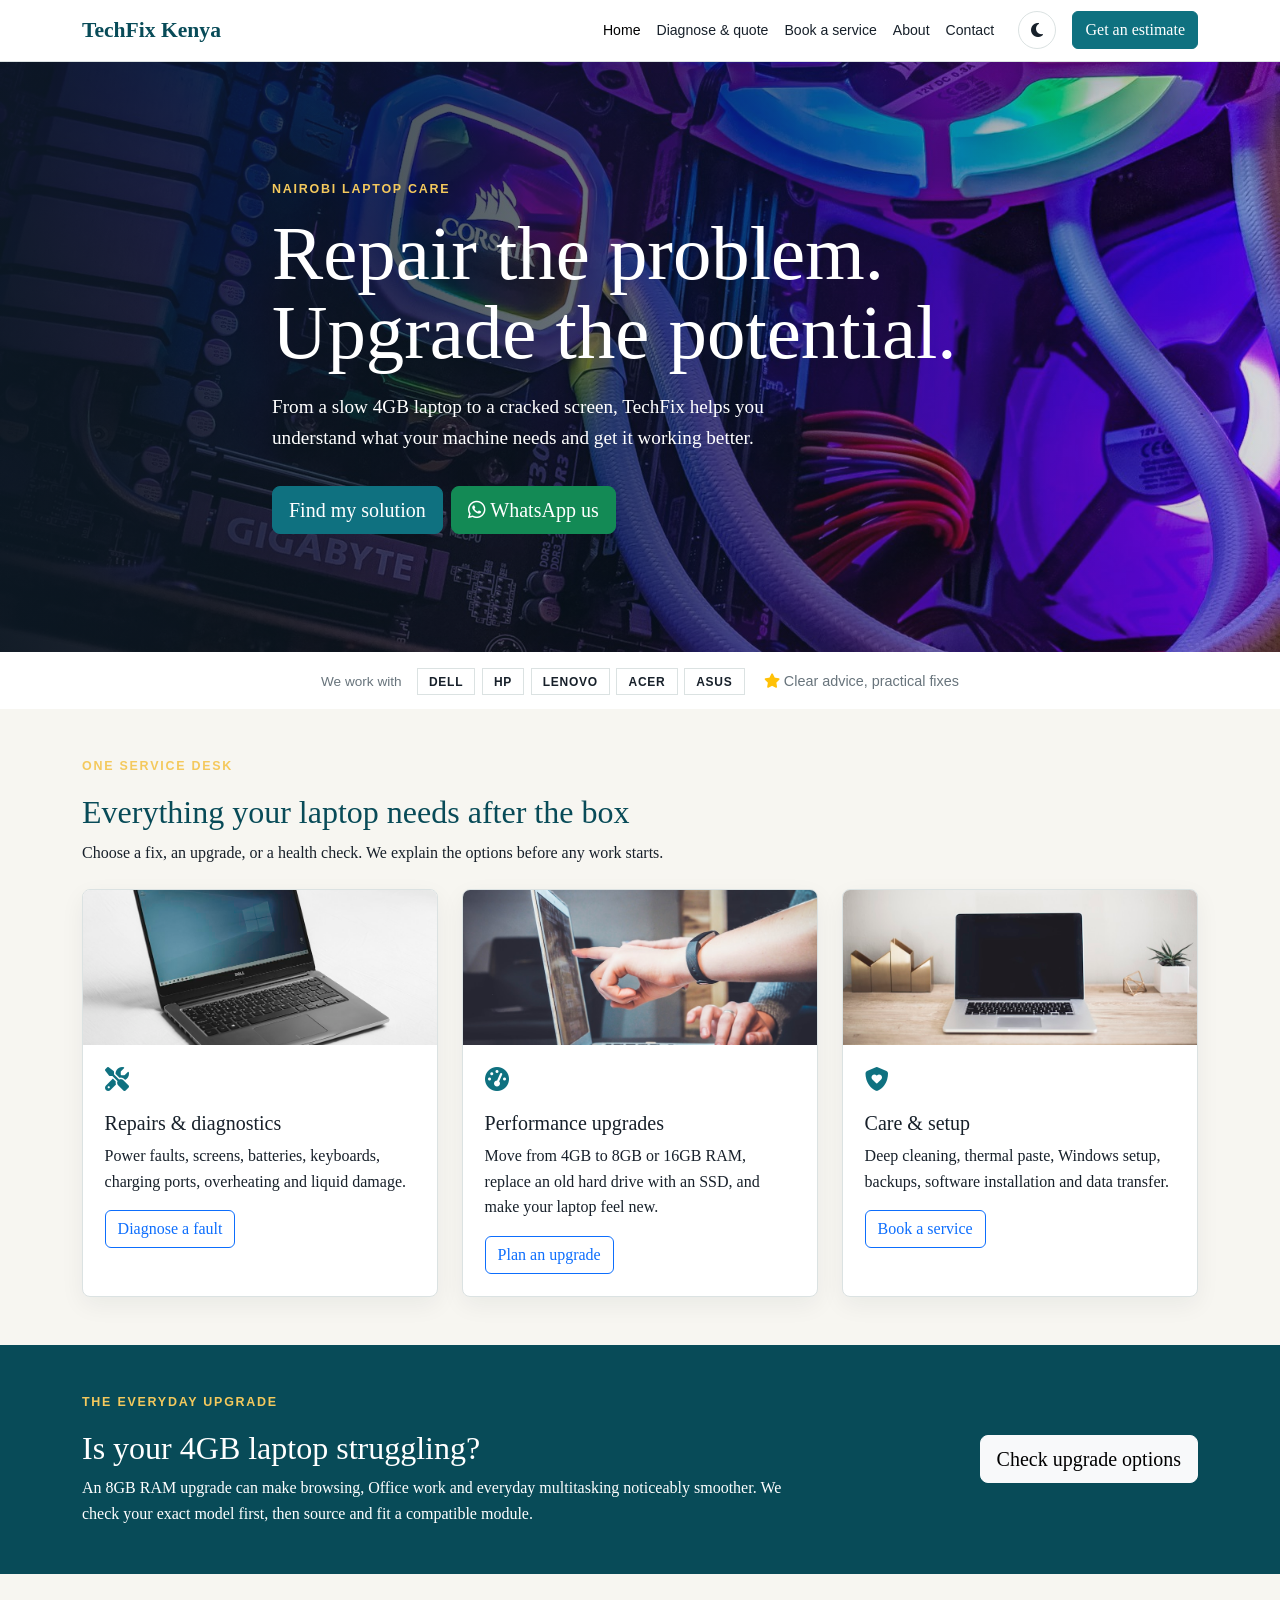
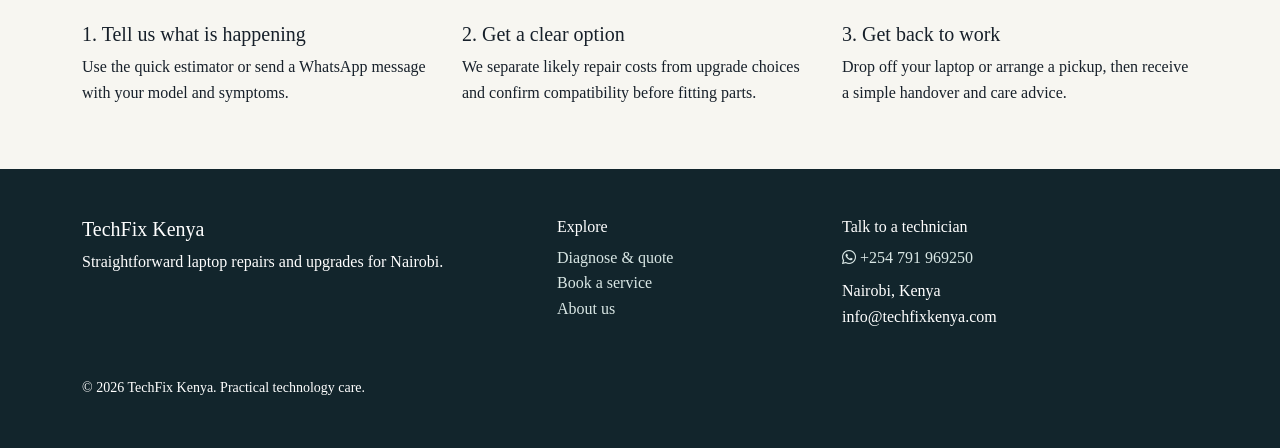
<file: index.html>
<!doctype html>
<html lang="en">
<head>
    <meta charset="utf-8"><meta name="viewport" content="width=device-width, initial-scale=1">
    <title>TechFix Kenya | Repair, upgrade, and keep your laptop going</title>
    <meta name="description" content="Laptop repairs, RAM and SSD upgrades, cleaning, data support and honest advice in Nairobi.">
    <link href="https://cdn.jsdelivr.net/npm/bootstrap@5.3.3/dist/css/bootstrap.min.css" rel="stylesheet">
    <link href="https://cdnjs.cloudflare.com/ajax/libs/font-awesome/6.4.0/css/all.min.css" rel="stylesheet"><link rel="stylesheet" href="styles.css">
</head>
<body>
<header class="navbar navbar-expand-lg sticky-top"><div class="container"><a class="navbar-brand" href="index.html">TechFix Kenya</a><button class="navbar-toggler" data-bs-toggle="collapse" data-bs-target="#nav"><span class="navbar-toggler-icon"></span></button><nav id="nav" class="collapse navbar-collapse"><ul class="navbar-nav ms-auto"><li class="nav-item"><a class="nav-link active" href="index.html">Home</a></li><li class="nav-item"><a class="nav-link" href="diagnose.html">Diagnose & quote</a></li><li class="nav-item"><a class="nav-link" href="book.html">Book a service</a></li><li class="nav-item"><a class="nav-link" href="about.html">About</a></li><li class="nav-item"><a class="nav-link" href="contact.html">Contact</a></li></ul><button class="theme-toggle ms-lg-3 my-2 my-lg-0" type="button" data-theme-toggle aria-label="Switch to dark mode" title="Switch to dark mode"><i class="fas fa-moon"></i><i class="fas fa-sun"></i></button><a href="diagnose.html" class="btn btn-primary ms-lg-3">Get an estimate</a></nav></div></header>
<main>
<section class="hero"><div class="container hero-content"><p class="eyebrow">Nairobi laptop care</p><h1>Repair the problem. Upgrade the potential.</h1><p class="hero-copy">From a slow 4GB laptop to a cracked screen, TechFix helps you understand what your machine needs and get it working better.</p><a href="diagnose.html" class="btn btn-primary btn-lg me-2">Find my solution</a><a data-whatsapp="Hello TechFix Kenya, I would like advice about my laptop." class="btn btn-success btn-lg" href="#"><i class="fab fa-whatsapp"></i> WhatsApp us</a></div></section>
<section class="bg-white py-3"><div class="container text-center"><span class="trust-label">We work with</span><span class="brand-pill">DELL</span><span class="brand-pill">HP</span><span class="brand-pill">LENOVO</span><span class="brand-pill">ACER</span><span class="brand-pill">ASUS</span><span class="rating ms-lg-3"><i class="fas fa-star text-warning"></i> Clear advice, practical fixes</span></div></section>
<section class="py-5"><div class="container"><div class="section-heading mb-4"><p class="section-kicker">One service desk</p><h2>Everything your laptop needs after the box</h2><p>Choose a fix, an upgrade, or a health check. We explain the options before any work starts.</p></div><div class="row g-4">
<div class="col-md-4"><article class="service-card"><img src="images/screen-repair.jpg" alt="Laptop screen being repaired" loading="lazy"><div class="card-body"><i class="fas fa-screwdriver-wrench"></i><h3 class="h5 mt-3">Repairs & diagnostics</h3><p>Power faults, screens, batteries, keyboards, charging ports, overheating and liquid damage.</p><a href="diagnose.html" class="btn btn-outline-primary">Diagnose a fault</a></div></article></div>
<div class="col-md-4"><article class="service-card"><img src="images/diagnostics.jpg" alt="Laptop diagnostics workspace" loading="lazy"><div class="card-body"><i class="fas fa-gauge-high"></i><h3 class="h5 mt-3">Performance upgrades</h3><p>Move from 4GB to 8GB or 16GB RAM, replace an old hard drive with an SSD, and make your laptop feel new.</p><a href="diagnose.html" class="btn btn-outline-primary">Plan an upgrade</a></div></article></div>
<div class="col-md-4"><article class="service-card"><img src="images/cleaning.jpg" alt="Technician cleaning a laptop" loading="lazy"><div class="card-body"><i class="fas fa-shield-heart"></i><h3 class="h5 mt-3">Care & setup</h3><p>Deep cleaning, thermal paste, Windows setup, backups, software installation and data transfer.</p><a href="book.html" class="btn btn-outline-primary">Book a service</a></div></article></div>
</div></div></section>
<section class="upgrade-band py-5"><div class="container"><div class="row align-items-center g-4"><div class="col-lg-8"><p class="section-kicker">The everyday upgrade</p><h2>Is your 4GB laptop struggling?</h2><p class="mb-0">An 8GB RAM upgrade can make browsing, Office work and everyday multitasking noticeably smoother. We check your exact model first, then source and fit a compatible module.</p></div><div class="col-lg-4 text-lg-end"><a href="diagnose.html" class="btn btn-light btn-lg">Check upgrade options</a></div></div></div></section>
<section class="py-5"><div class="container"><div class="row g-4"><div class="col-md-4"><h3 class="h5">1. Tell us what is happening</h3><p>Use the quick estimator or send a WhatsApp message with your model and symptoms.</p></div><div class="col-md-4"><h3 class="h5">2. Get a clear option</h3><p>We separate likely repair costs from upgrade choices and confirm compatibility before fitting parts.</p></div><div class="col-md-4"><h3 class="h5">3. Get back to work</h3><p>Drop off your laptop or arrange a pickup, then receive a simple handover and care advice.</p></div></div></div></section>
</main>
<footer class="text-white py-5"><div class="container"><div class="row g-4"><div class="col-md-5"><h2 class="h5">TechFix Kenya</h2><p class="mb-0">Straightforward laptop repairs and upgrades for Nairobi.</p></div><div class="col-md-3"><h2 class="h6">Explore</h2><a class="d-block" href="diagnose.html">Diagnose & quote</a><a class="d-block" href="book.html">Book a service</a><a class="d-block" href="about.html">About us</a></div><div class="col-md-4"><h2 class="h6">Talk to a technician</h2><a data-whatsapp="Hello TechFix Kenya, I would like to talk to a technician." href="#"><i class="fab fa-whatsapp"></i> +254 791 969250</a><p class="mt-2 mb-0">Nairobi, Kenya<br>info@techfixkenya.com</p></div></div><p class="small mt-5 mb-0">&copy; 2026 TechFix Kenya. Practical technology care.</p></div></footer>
<a data-whatsapp="Hello TechFix Kenya, I would like help with my laptop." class="btn btn-success floating-cta d-md-none" href="#"><i class="fab fa-whatsapp"></i> WhatsApp</a><script src="https://cdn.jsdelivr.net/npm/bootstrap@5.3.3/dist/js/bootstrap.bundle.min.js"></script><script src="scripts.js"></script>
</body></html>
</file>
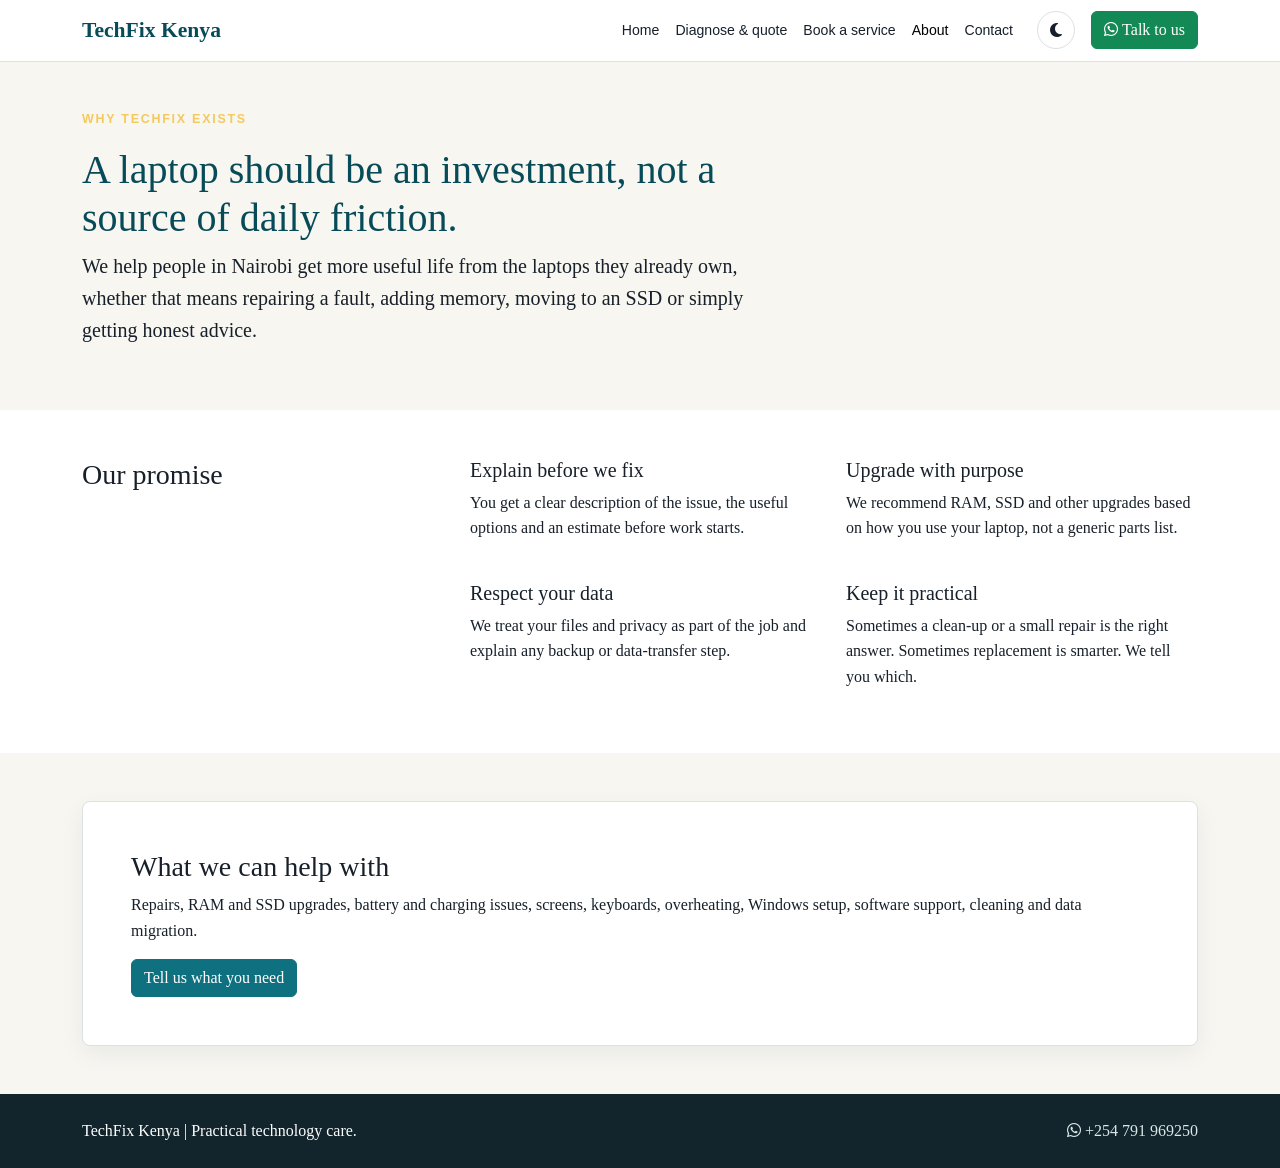
<file: about.html>
<!doctype html>
<html lang="en"><head><meta charset="utf-8"><meta name="viewport" content="width=device-width, initial-scale=1"><title>About TechFix Kenya</title><meta name="description" content="Learn how TechFix Kenya approaches laptop repairs and upgrades."><link href="https://cdn.jsdelivr.net/npm/bootstrap@5.3.3/dist/css/bootstrap.min.css" rel="stylesheet"><link href="https://cdnjs.cloudflare.com/ajax/libs/font-awesome/6.4.0/css/all.min.css" rel="stylesheet"><link rel="stylesheet" href="styles.css"></head>
<body><header class="navbar navbar-expand-lg sticky-top"><div class="container"><a class="navbar-brand" href="index.html">TechFix Kenya</a><button class="navbar-toggler" data-bs-toggle="collapse" data-bs-target="#nav"><span class="navbar-toggler-icon"></span></button><nav id="nav" class="collapse navbar-collapse"><ul class="navbar-nav ms-auto"><li class="nav-item"><a class="nav-link" href="index.html">Home</a></li><li class="nav-item"><a class="nav-link" href="diagnose.html">Diagnose & quote</a></li><li class="nav-item"><a class="nav-link" href="book.html">Book a service</a></li><li class="nav-item"><a class="nav-link active" href="about.html">About</a></li><li class="nav-item"><a class="nav-link" href="contact.html">Contact</a></li></ul><button class="theme-toggle ms-lg-3 my-2 my-lg-0" type="button" data-theme-toggle aria-label="Switch to dark mode" title="Switch to dark mode"><i class="fas fa-moon"></i><i class="fas fa-sun"></i></button><a data-whatsapp="Hello TechFix Kenya, I would like to learn more about your services." class="btn btn-success ms-lg-3" href="#"><i class="fab fa-whatsapp"></i> Talk to us</a></nav></div></header>
<main><section class="py-5"><div class="container"><div class="section-heading"><p class="section-kicker">Why TechFix exists</p><h1>A laptop should be an investment, not a source of daily friction.</h1><p class="lead">We help people in Nairobi get more useful life from the laptops they already own, whether that means repairing a fault, adding memory, moving to an SSD or simply getting honest advice.</p></div></div></section><section class="bg-white py-5"><div class="container"><div class="row g-5"><div class="col-lg-4"><h2 class="h3">Our promise</h2></div><div class="col-lg-8"><div class="row g-4"><div class="col-md-6"><h3 class="h5">Explain before we fix</h3><p>You get a clear description of the issue, the useful options and an estimate before work starts.</p></div><div class="col-md-6"><h3 class="h5">Upgrade with purpose</h3><p>We recommend RAM, SSD and other upgrades based on how you use your laptop, not a generic parts list.</p></div><div class="col-md-6"><h3 class="h5">Respect your data</h3><p>We treat your files and privacy as part of the job and explain any backup or data-transfer step.</p></div><div class="col-md-6"><h3 class="h5">Keep it practical</h3><p>Sometimes a clean-up or a small repair is the right answer. Sometimes replacement is smarter. We tell you which.</p></div></div></div></div></div></section><section class="py-5"><div class="container"><div class="info-panel p-4 p-lg-5"><h2 class="h3">What we can help with</h2><p>Repairs, RAM and SSD upgrades, battery and charging issues, screens, keyboards, overheating, Windows setup, software support, cleaning and data migration.</p><a href="diagnose.html" class="btn btn-primary">Tell us what you need</a></div></div></section></main>
<footer class="text-white py-4"><div class="container d-flex flex-wrap justify-content-between gap-3"><span>TechFix Kenya | Practical technology care.</span><a data-whatsapp="Hello TechFix Kenya, I would like to talk to TechFix." href="#"><i class="fab fa-whatsapp"></i> +254 791 969250</a></div></footer><script src="https://cdn.jsdelivr.net/npm/bootstrap@5.3.3/dist/js/bootstrap.bundle.min.js"></script><script src="scripts.js"></script></body></html>
</file>
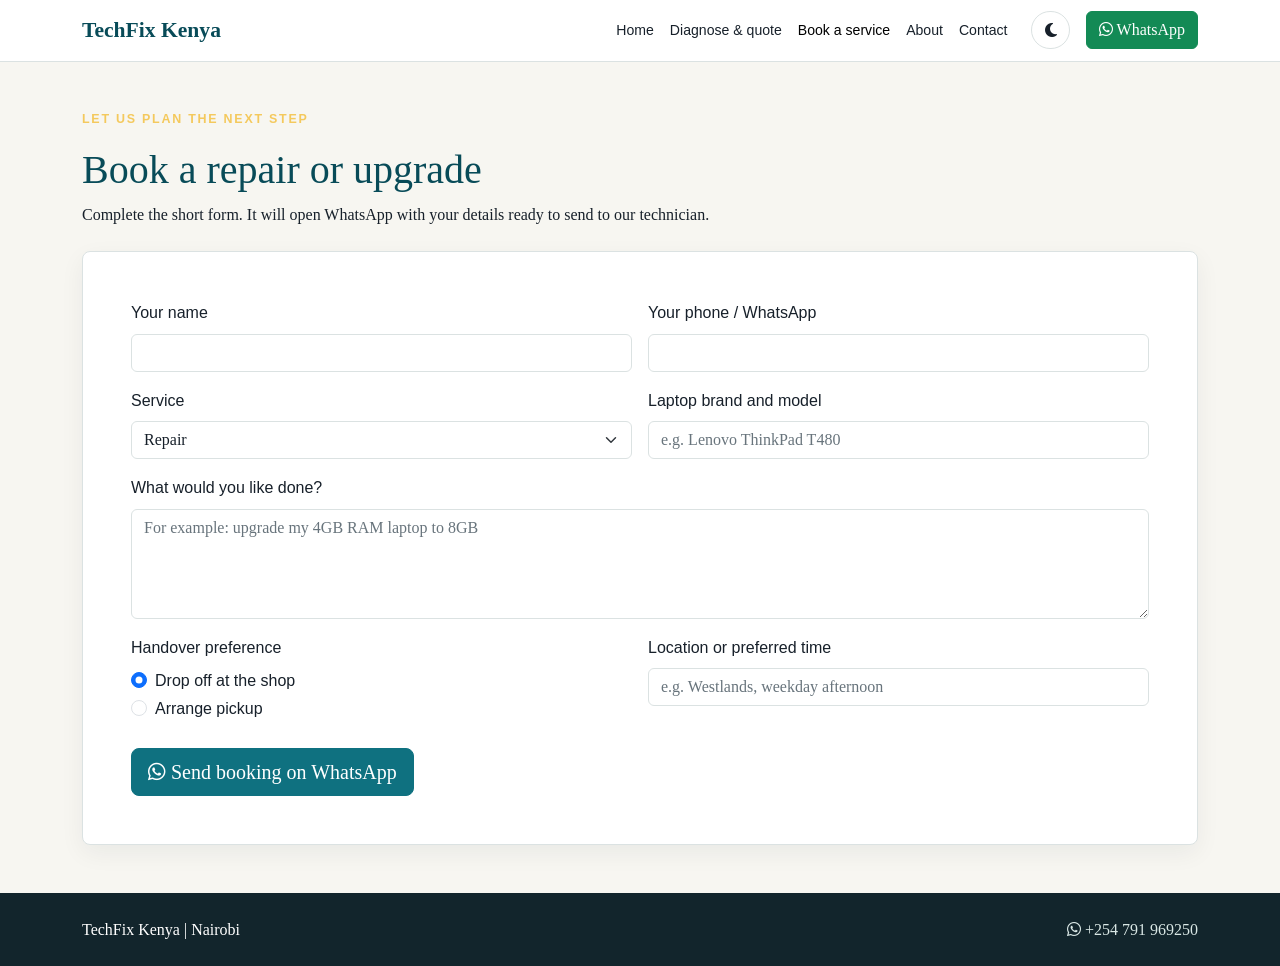
<file: book.html>
<!doctype html>
<html lang="en"><head><meta charset="utf-8"><meta name="viewport" content="width=device-width, initial-scale=1"><title>Book a laptop service | TechFix Kenya</title><meta name="description" content="Book laptop repair, upgrade, cleaning or setup with TechFix Kenya."><link href="https://cdn.jsdelivr.net/npm/bootstrap@5.3.3/dist/css/bootstrap.min.css" rel="stylesheet"><link href="https://cdnjs.cloudflare.com/ajax/libs/font-awesome/6.4.0/css/all.min.css" rel="stylesheet"><link rel="stylesheet" href="styles.css"></head>
<body><header class="navbar navbar-expand-lg sticky-top"><div class="container"><a class="navbar-brand" href="index.html">TechFix Kenya</a><button class="navbar-toggler" data-bs-toggle="collapse" data-bs-target="#nav"><span class="navbar-toggler-icon"></span></button><nav id="nav" class="collapse navbar-collapse"><ul class="navbar-nav ms-auto"><li class="nav-item"><a class="nav-link" href="index.html">Home</a></li><li class="nav-item"><a class="nav-link" href="diagnose.html">Diagnose & quote</a></li><li class="nav-item"><a class="nav-link active" href="book.html">Book a service</a></li><li class="nav-item"><a class="nav-link" href="about.html">About</a></li><li class="nav-item"><a class="nav-link" href="contact.html">Contact</a></li></ul><button class="theme-toggle ms-lg-3 my-2 my-lg-0" type="button" data-theme-toggle aria-label="Switch to dark mode" title="Switch to dark mode"><i class="fas fa-moon"></i><i class="fas fa-sun"></i></button><a data-whatsapp="Hello TechFix Kenya, I would like to book a laptop service." class="btn btn-success ms-lg-3" href="#"><i class="fab fa-whatsapp"></i> WhatsApp</a></nav></div></header>
<main class="py-5"><div class="container"><div class="section-heading mb-4"><p class="section-kicker">Let us plan the next step</p><h1>Book a repair or upgrade</h1><p>Complete the short form. It will open WhatsApp with your details ready to send to our technician.</p></div><div class="form-panel p-4 p-lg-5"><form id="bookForm"><div class="row g-3"><div class="col-md-6"><label for="name" class="form-label">Your name</label><input name="name" id="name" class="form-control" required></div><div class="col-md-6"><label for="phone" class="form-label">Your phone / WhatsApp</label><input name="phone" id="phone" type="tel" class="form-control" required></div><div class="col-md-6"><label for="serviceType" class="form-label">Service</label><select name="serviceType" id="serviceType" class="form-select"><option>Repair</option><option>RAM upgrade</option><option>SSD upgrade</option><option>RAM and SSD upgrade</option><option>Cleaning and maintenance</option><option>Data or software support</option></select></div><div class="col-md-6"><label for="brand" class="form-label">Laptop brand and model</label><input name="brand" id="brand" class="form-control" placeholder="e.g. Lenovo ThinkPad T480" required></div><div class="col-12"><label for="description" class="form-label">What would you like done?</label><textarea name="description" id="description" class="form-control" rows="4" placeholder="For example: upgrade my 4GB RAM laptop to 8GB"></textarea></div><div class="col-md-6"><label class="form-label">Handover preference</label><div class="form-check"><input class="form-check-input" type="radio" name="pickup" id="dropoff" value="Drop off at shop" checked><label class="form-check-label" for="dropoff">Drop off at the shop</label></div><div class="form-check"><input class="form-check-input" type="radio" name="pickup" id="pickup" value="Arrange pickup"><label class="form-check-label" for="pickup">Arrange pickup</label></div></div><div class="col-md-6"><label for="location" class="form-label">Location or preferred time</label><input name="location" id="location" class="form-control" placeholder="e.g. Westlands, weekday afternoon"></div></div><button type="submit" class="btn btn-primary btn-lg mt-4"><i class="fab fa-whatsapp"></i> Send booking on WhatsApp</button><p id="bookingMessage" class="text-success mt-3 d-none">Opening WhatsApp with your booking details...</p></form></div></div></main>
<footer class="text-white py-4"><div class="container d-flex flex-wrap justify-content-between gap-3"><span>TechFix Kenya | Nairobi</span><a data-whatsapp="Hello TechFix Kenya, I would like to book a service." href="#"><i class="fab fa-whatsapp"></i> +254 791 969250</a></div></footer><script src="https://cdn.jsdelivr.net/npm/bootstrap@5.3.3/dist/js/bootstrap.bundle.min.js"></script><script src="scripts.js"></script></body></html>
</file>
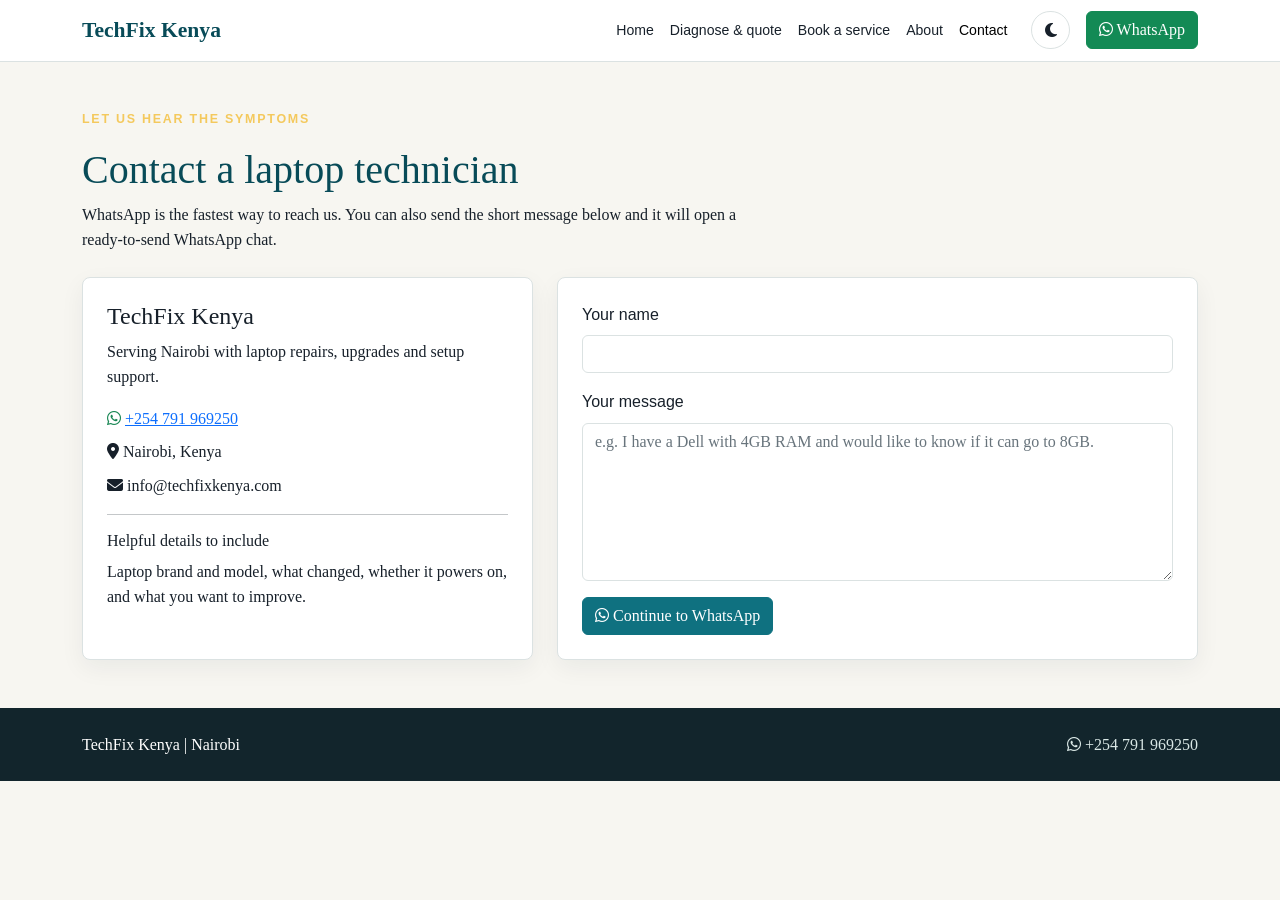
<file: contact.html>
<!doctype html>
<html lang="en"><head><meta charset="utf-8"><meta name="viewport" content="width=device-width, initial-scale=1"><title>Contact TechFix Kenya</title><meta name="description" content="Contact TechFix Kenya for laptop repairs and upgrades in Nairobi."><link href="https://cdn.jsdelivr.net/npm/bootstrap@5.3.3/dist/css/bootstrap.min.css" rel="stylesheet"><link href="https://cdnjs.cloudflare.com/ajax/libs/font-awesome/6.4.0/css/all.min.css" rel="stylesheet"><link rel="stylesheet" href="styles.css"></head>
<body><header class="navbar navbar-expand-lg sticky-top"><div class="container"><a class="navbar-brand" href="index.html">TechFix Kenya</a><button class="navbar-toggler" data-bs-toggle="collapse" data-bs-target="#nav"><span class="navbar-toggler-icon"></span></button><nav id="nav" class="collapse navbar-collapse"><ul class="navbar-nav ms-auto"><li class="nav-item"><a class="nav-link" href="index.html">Home</a></li><li class="nav-item"><a class="nav-link" href="diagnose.html">Diagnose & quote</a></li><li class="nav-item"><a class="nav-link" href="book.html">Book a service</a></li><li class="nav-item"><a class="nav-link" href="about.html">About</a></li><li class="nav-item"><a class="nav-link active" href="contact.html">Contact</a></li></ul><button class="theme-toggle ms-lg-3 my-2 my-lg-0" type="button" data-theme-toggle aria-label="Switch to dark mode" title="Switch to dark mode"><i class="fas fa-moon"></i><i class="fas fa-sun"></i></button><a data-whatsapp="Hello TechFix Kenya, I would like to ask about a laptop service." class="btn btn-success ms-lg-3" href="#"><i class="fab fa-whatsapp"></i> WhatsApp</a></nav></div></header>
<main class="py-5"><div class="container"><div class="section-heading mb-4"><p class="section-kicker">Let us hear the symptoms</p><h1>Contact a laptop technician</h1><p>WhatsApp is the fastest way to reach us. You can also send the short message below and it will open a ready-to-send WhatsApp chat.</p></div><div class="row g-4"><div class="col-lg-5"><div class="info-panel p-4 h-100"><h2 class="h4">TechFix Kenya</h2><p>Serving Nairobi with laptop repairs, upgrades and setup support.</p><p class="mb-2"><i class="fab fa-whatsapp text-success"></i> <a href="https://wa.me/254791969250">+254 791 969250</a></p><p class="mb-2"><i class="fas fa-location-dot"></i> Nairobi, Kenya</p><p><i class="fas fa-envelope"></i> info@techfixkenya.com</p><hr><h3 class="h6">Helpful details to include</h3><p class="mb-0">Laptop brand and model, what changed, whether it powers on, and what you want to improve.</p></div></div><div class="col-lg-7"><div class="form-panel p-4"><form id="contactForm"><label for="name" class="form-label">Your name</label><input name="name" id="name" class="form-control mb-3" required><label for="message" class="form-label">Your message</label><textarea name="message" id="message" class="form-control mb-3" rows="6" required placeholder="e.g. I have a Dell with 4GB RAM and would like to know if it can go to 8GB."></textarea><button class="btn btn-primary" type="submit"><i class="fab fa-whatsapp"></i> Continue to WhatsApp</button></form></div></div></div></div></main>
<footer class="text-white py-4"><div class="container d-flex flex-wrap justify-content-between gap-3"><span>TechFix Kenya | Nairobi</span><a data-whatsapp="Hello TechFix Kenya, I would like to contact TechFix." href="#"><i class="fab fa-whatsapp"></i> +254 791 969250</a></div></footer><script src="https://cdn.jsdelivr.net/npm/bootstrap@5.3.3/dist/js/bootstrap.bundle.min.js"></script><script src="scripts.js"></script></body></html>
</file>
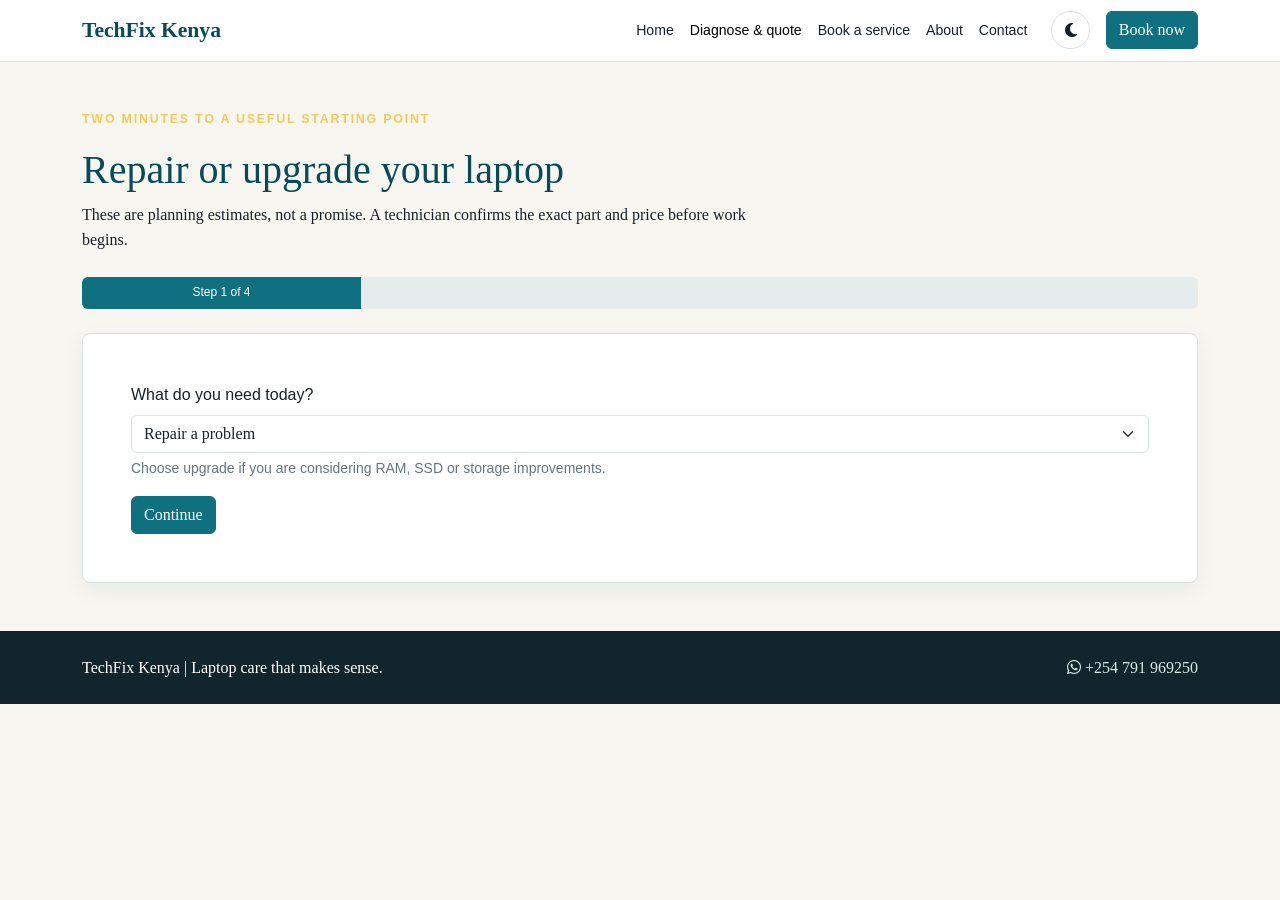
<file: diagnose.html>
<!doctype html>
<html lang="en"><head><meta charset="utf-8"><meta name="viewport" content="width=device-width, initial-scale=1"><title>Diagnose and quote | TechFix Kenya</title><meta name="description" content="Get a quick repair or laptop upgrade estimate from TechFix Kenya."><link href="https://cdn.jsdelivr.net/npm/bootstrap@5.3.3/dist/css/bootstrap.min.css" rel="stylesheet"><link href="https://cdnjs.cloudflare.com/ajax/libs/font-awesome/6.4.0/css/all.min.css" rel="stylesheet"><link rel="stylesheet" href="styles.css"></head>
<body><header class="navbar navbar-expand-lg sticky-top"><div class="container"><a class="navbar-brand" href="index.html">TechFix Kenya</a><button class="navbar-toggler" data-bs-toggle="collapse" data-bs-target="#nav"><span class="navbar-toggler-icon"></span></button><nav id="nav" class="collapse navbar-collapse"><ul class="navbar-nav ms-auto"><li class="nav-item"><a class="nav-link" href="index.html">Home</a></li><li class="nav-item"><a class="nav-link active" href="diagnose.html">Diagnose & quote</a></li><li class="nav-item"><a class="nav-link" href="book.html">Book a service</a></li><li class="nav-item"><a class="nav-link" href="about.html">About</a></li><li class="nav-item"><a class="nav-link" href="contact.html">Contact</a></li></ul><button class="theme-toggle ms-lg-3 my-2 my-lg-0" type="button" data-theme-toggle aria-label="Switch to dark mode" title="Switch to dark mode"><i class="fas fa-moon"></i><i class="fas fa-sun"></i></button><a href="book.html" class="btn btn-primary ms-lg-3">Book now</a></nav></div></header>
<main class="py-5"><div class="container"><div class="section-heading mb-4"><p class="section-kicker">Two minutes to a useful starting point</p><h1>Repair or upgrade your laptop</h1><p>These are planning estimates, not a promise. A technician confirms the exact part and price before work begins.</p></div><div class="progress mb-4" id="progressBar"><div class="progress-bar" role="progressbar" style="width:25%">Step 1 of 4</div></div><form id="diagnosisForm" class="form-panel p-4 p-lg-5"><div class="step active"><label for="serviceType" class="form-label">What do you need today?</label><select id="serviceType" class="form-select" required><option value="repair">Repair a problem</option><option value="upgrade">Upgrade performance</option></select><p class="form-text">Choose upgrade if you are considering RAM, SSD or storage improvements.</p><button type="button" class="btn btn-primary next">Continue</button></div><div class="step"><label for="brand" class="form-label">What brand is your laptop?</label><select id="brand" class="form-select mb-3" required><option value="">Choose a brand</option><option>Dell</option><option>HP</option><option>Lenovo</option><option>Acer</option><option>Asus</option><option>Apple</option><option>Other</option></select><label for="model" class="form-label">Model, if known</label><input id="model" class="form-control mb-3" placeholder="e.g. HP 15s-fq"><button type="button" class="btn btn-secondary prev">Back</button> <button type="button" class="btn btn-primary next">Continue</button></div><div class="step"><div id="repairFields"><label for="issue" class="form-label">What is happening?</label><select id="issue" class="form-select"><option value="">Choose an issue</option><option>Won't power on</option><option>Screen problem</option><option>Battery not charging</option><option>Runs slow / noisy</option><option>Keyboard / touchpad issue</option><option>Other</option></select></div><div id="upgradeFields" class="row g-3"><div class="col-md-6"><label for="currentRam" class="form-label">Current RAM</label><select id="currentRam" class="form-select"><option value="4">4GB</option><option value="8">8GB</option><option value="16">16GB</option></select></div><div class="col-md-6"><label for="targetRam" class="form-label">Target RAM</label><select id="targetRam" class="form-select"><option value="8">8GB</option><option value="16">16GB</option><option value="32">32GB</option></select></div><div class="col-12"><label for="upgradeType" class="form-label">Upgrade interest</label><select id="upgradeType" class="form-select"><option>RAM upgrade</option><option>SSD replacement</option><option>RAM and SSD upgrade</option><option>Not sure yet</option></select></div></div><p class="form-text mt-3">Compatibility depends on the laptop model. We verify it before quoting parts.</p><button type="button" class="btn btn-secondary prev">Back</button> <button type="button" class="btn btn-primary next">Continue</button></div><div class="step"><label for="notes" class="form-label">Anything else we should know? <span class="text-muted">Optional</span></label><textarea id="notes" class="form-control mb-3" rows="4" placeholder="Tell us what you have tried, or what you want the laptop to do better."></textarea><button type="button" class="btn btn-secondary prev">Back</button> <button type="button" class="btn btn-primary" id="seeResults">Show my estimate</button></div></form><section id="results" class="info-panel estimate p-4 mt-4 d-none"><p class="section-kicker">Your starting point</p><h2 class="h3">Here is what we recommend</h2><p id="issueDescription"></p><div class="row"><div class="col-md-6"><strong>Estimated investment</strong><p id="costRange" class="h5"></p></div><div class="col-md-6"><strong>Typical turnaround</strong><p id="timeRange" class="h5"></p></div></div><p class="text-muted">Final pricing depends on compatibility, part availability and inspection.</p><a href="book.html" class="btn btn-primary me-2">Book this service</a><a id="resultWhatsApp" class="btn btn-success" href="#"><i class="fab fa-whatsapp"></i> Ask on WhatsApp</a></section></div></main>
<footer class="text-white py-4"><div class="container"><div class="d-flex flex-wrap justify-content-between gap-3"><span>TechFix Kenya | Laptop care that makes sense.</span><a data-whatsapp="Hello TechFix Kenya, I would like help with a repair or upgrade." href="#"><i class="fab fa-whatsapp"></i> +254 791 969250</a></div></div></footer><script src="https://cdn.jsdelivr.net/npm/bootstrap@5.3.3/dist/js/bootstrap.bundle.min.js"></script><script src="scripts.js"></script></body></html>
</file>
<file: styles.css>
:root {
    --ink: #17202a;
    --muted: #68747c;
    --teal: #0f7180;
    --teal-dark: #084b58;
    --yellow: #f4c95d;
    --paper: #f7f6f1;
    --line: #dbe2e2;
    --surface: #ffffff;
    --surface-muted: #e5eceb;
    --shadow: rgba(14, 35, 49, .06);
}

[data-theme="dark"] {
    --ink: #edf5f3;
    --muted: #aebfbd;
    --teal: #65c5c7;
    --teal-dark: #b4e2dd;
    --paper: #101a1d;
    --line: #304346;
    --surface: #182528;
    --surface-muted: #24373a;
    --shadow: rgba(0, 0, 0, .24);
}

body { background: var(--paper); color: var(--ink); font-family: Georgia, 'Times New Roman', serif; line-height: 1.6; }
.navbar { background: var(--surface); border-bottom: 1px solid var(--line); }
.navbar-brand { color: var(--teal-dark); font-size: 1.35rem; font-weight: 700; }
.nav-link { color: var(--ink); font-family: Arial, sans-serif; font-size: .88rem; }
.nav-link:hover, .nav-link.active { color: var(--teal); }
.btn-primary { background: var(--teal); border-color: var(--teal); }
.btn-primary:hover { background: var(--teal-dark); border-color: var(--teal-dark); color: #102023; }
.btn-success { background: #138a55; border-color: #138a55; }
.theme-toggle { width: 2.4rem; height: 2.4rem; display: inline-grid; place-items: center; padding: 0; border: 1px solid var(--line); border-radius: 50%; background: transparent; color: var(--ink); }
.theme-toggle:hover { background: var(--surface-muted); color: var(--teal); }
.theme-toggle .fa-sun { display: none; }
[data-theme="dark"] .theme-toggle .fa-moon { display: none; }
[data-theme="dark"] .theme-toggle .fa-sun { display: inline-block; }
.bg-white { background-color: var(--surface) !important; }
.text-muted, .form-text { color: var(--muted) !important; }
.form-control, .form-select { background-color: var(--surface); border-color: var(--line); color: var(--ink); }
.form-control::placeholder { color: var(--muted); }
.form-control:focus, .form-select:focus { background-color: var(--surface); color: var(--ink); border-color: var(--teal); box-shadow: 0 0 0 .2rem rgba(15, 113, 128, .2); }
.hero { min-height: 590px; display: flex; align-items: center; background: linear-gradient(90deg, rgba(11, 24, 35, .94), rgba(11, 24, 35, .55) 55%, rgba(11, 24, 35, .15)), url('images/hero.jpg') no-repeat 58% 38%/cover; color: white; padding: 110px 0; }
.hero-content { max-width: 760px; }
.hero h1 { font-size: clamp(2.7rem, 6vw, 5.2rem); line-height: 1.02; margin: 0 0 1.25rem; }
.eyebrow, .section-kicker { color: var(--yellow); font-family: Arial, sans-serif; font-size: .78rem; font-weight: 700; letter-spacing: .14em; text-transform: uppercase; }
.hero-copy { font-size: 1.2rem; max-width: 560px; margin-bottom: 2rem; }
.section-heading { max-width: 680px; }
.section-heading h1, .section-heading h2 { color: var(--teal-dark); }
.service-card, .info-panel, .form-panel { background: var(--surface); border: 1px solid var(--line); border-radius: 8px; box-shadow: 0 8px 24px var(--shadow); }
.service-card { height: 100%; overflow: hidden; transition: transform .25s ease, box-shadow .25s ease; }
.service-card:hover { transform: translateY(-5px); box-shadow: 0 14px 28px var(--shadow); }
.service-card img { width: 100%; height: 155px; object-fit: cover; }
.service-card .card-body { padding: 1.35rem; }
.service-card i { color: var(--teal); font-size: 1.5rem; }
.upgrade-band { background: var(--teal-dark); color: white; }
.upgrade-band h2 { color: white; }
.trust-label, .brand-pill, .rating, label, .form-text { font-family: Arial, sans-serif; }
.trust-label { color: var(--muted); font-size: .85rem; margin-right: .75rem; }
.brand-pill { border: 1px solid var(--line); color: var(--ink); font-size: .75rem; font-weight: 700; letter-spacing: .06em; padding: .35rem .7rem; margin: .2rem; }
.rating { color: var(--muted); font-size: .9rem; }
.progress { height: 2rem; background: var(--surface-muted); }
.progress-bar { background: var(--teal); font-family: Arial, sans-serif; }
.step { display: none; }
.step.active { display: block; animation: appear .3s ease; }
.estimate { border-left: 4px solid var(--yellow); }
footer { background: #12252c; }
footer a { color: #d9e7e5; text-decoration: none; }
footer a:hover { color: var(--yellow); }
.floating-cta { position: fixed; bottom: 20px; right: 20px; z-index: 1000; }
@keyframes appear { from { opacity: 0; transform: translateY(8px); } to { opacity: 1; transform: translateY(0); } }
@media (max-width: 768px) { .hero { min-height: 620px; background-position: 68% center; } .hero h1 { font-size: 3rem; } .hero .btn { margin-bottom: .7rem; } }
</file>
